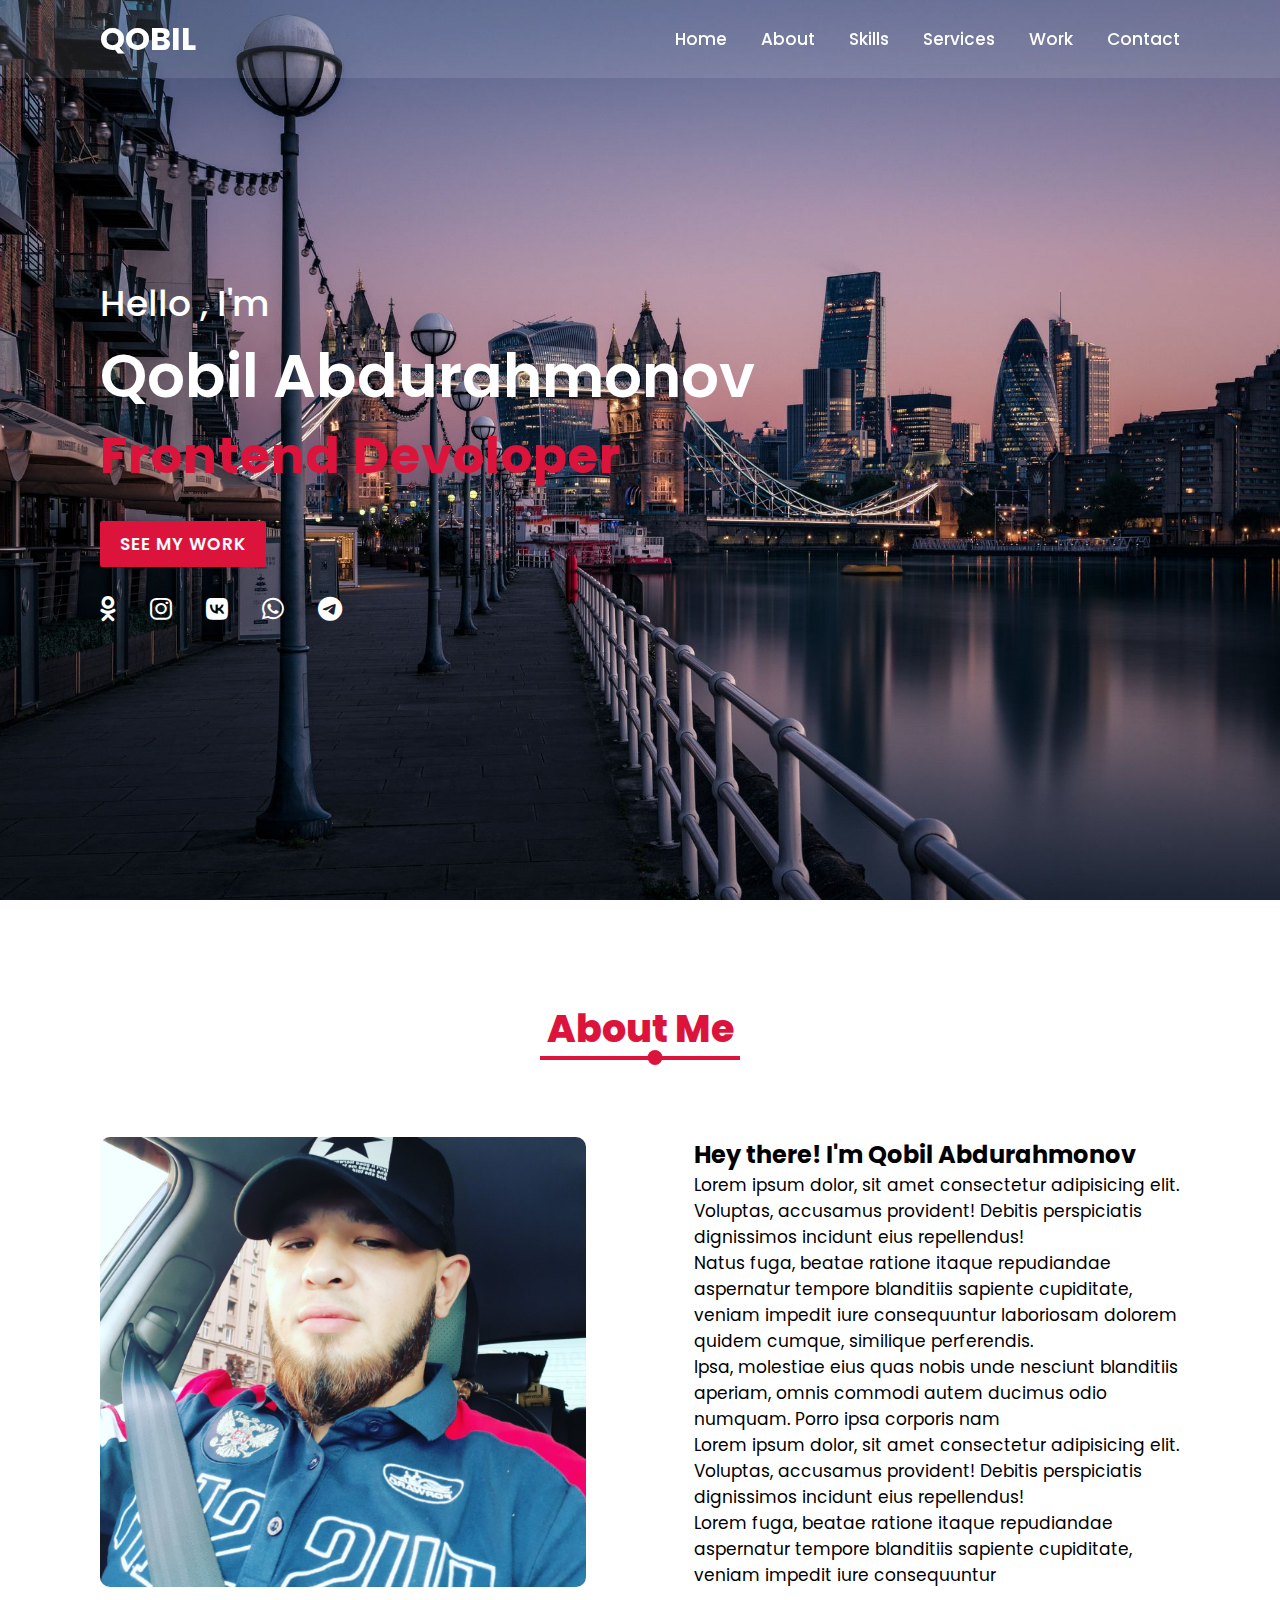
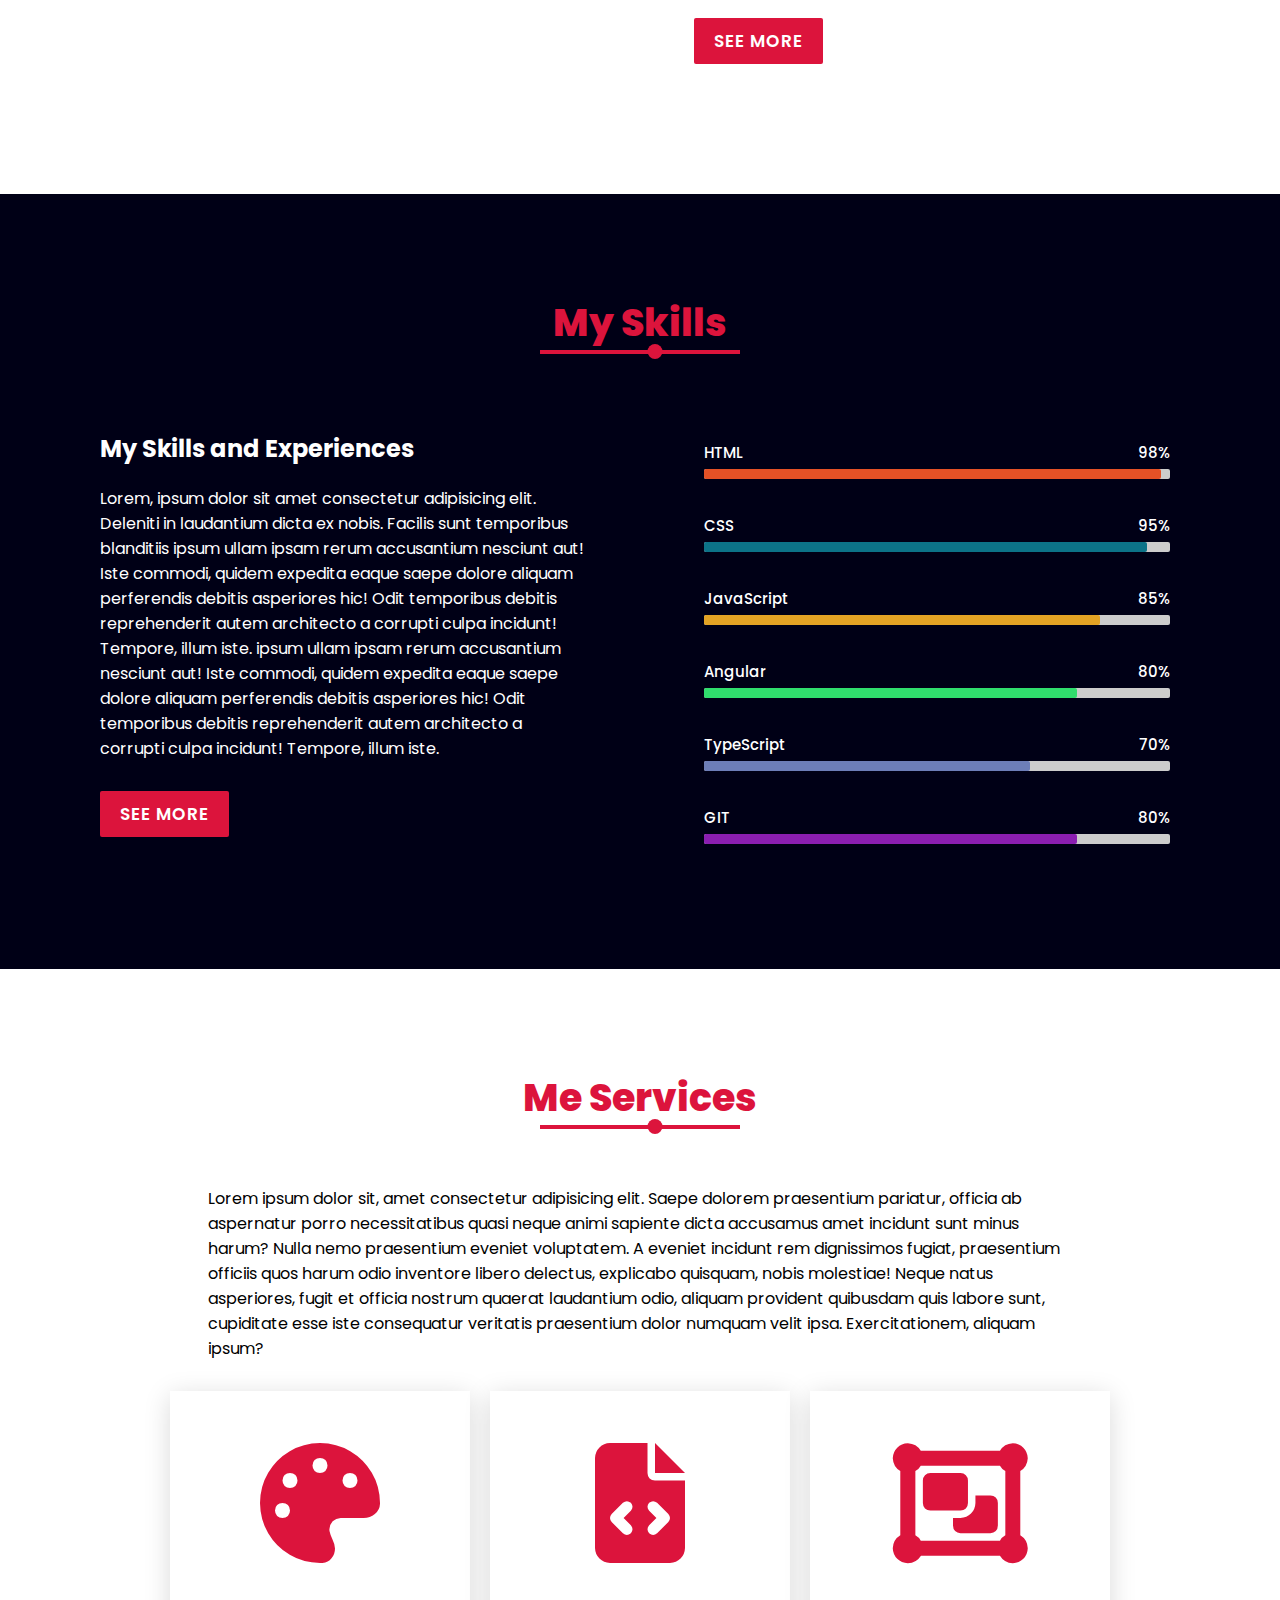
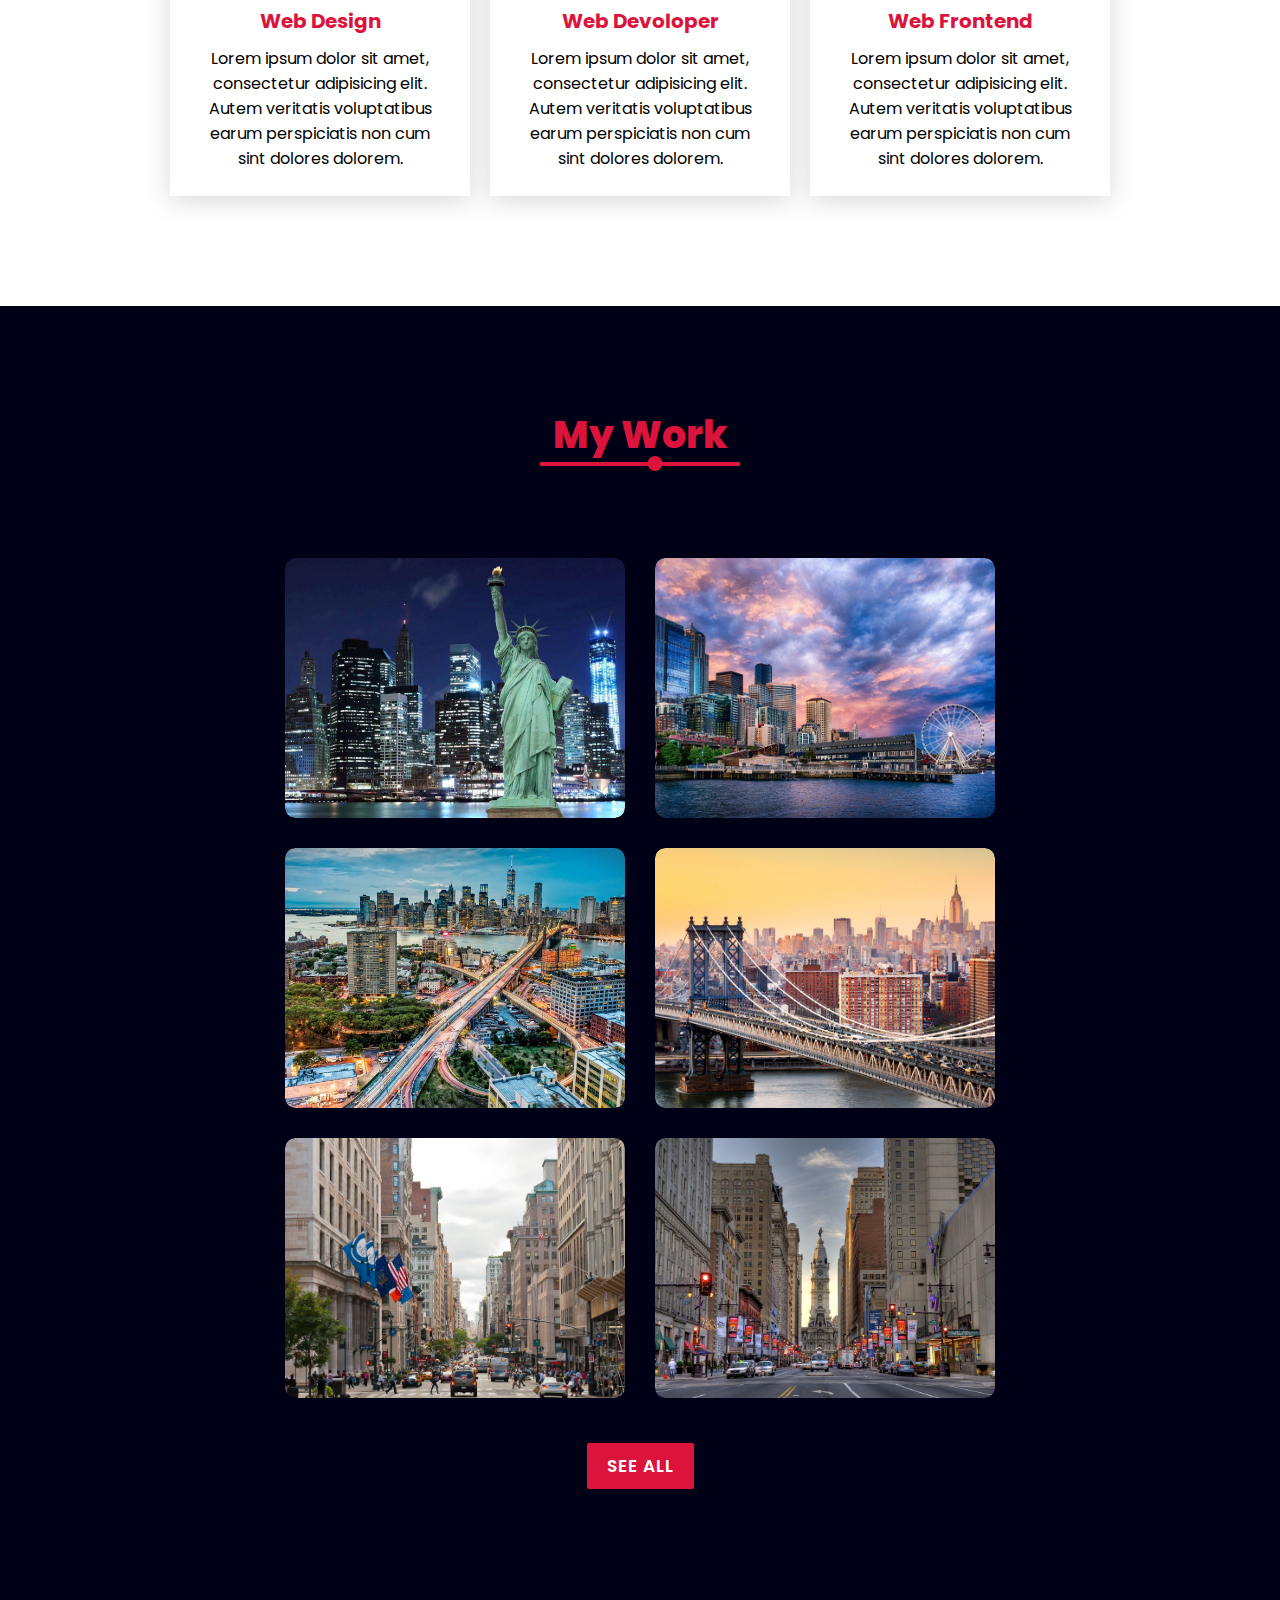
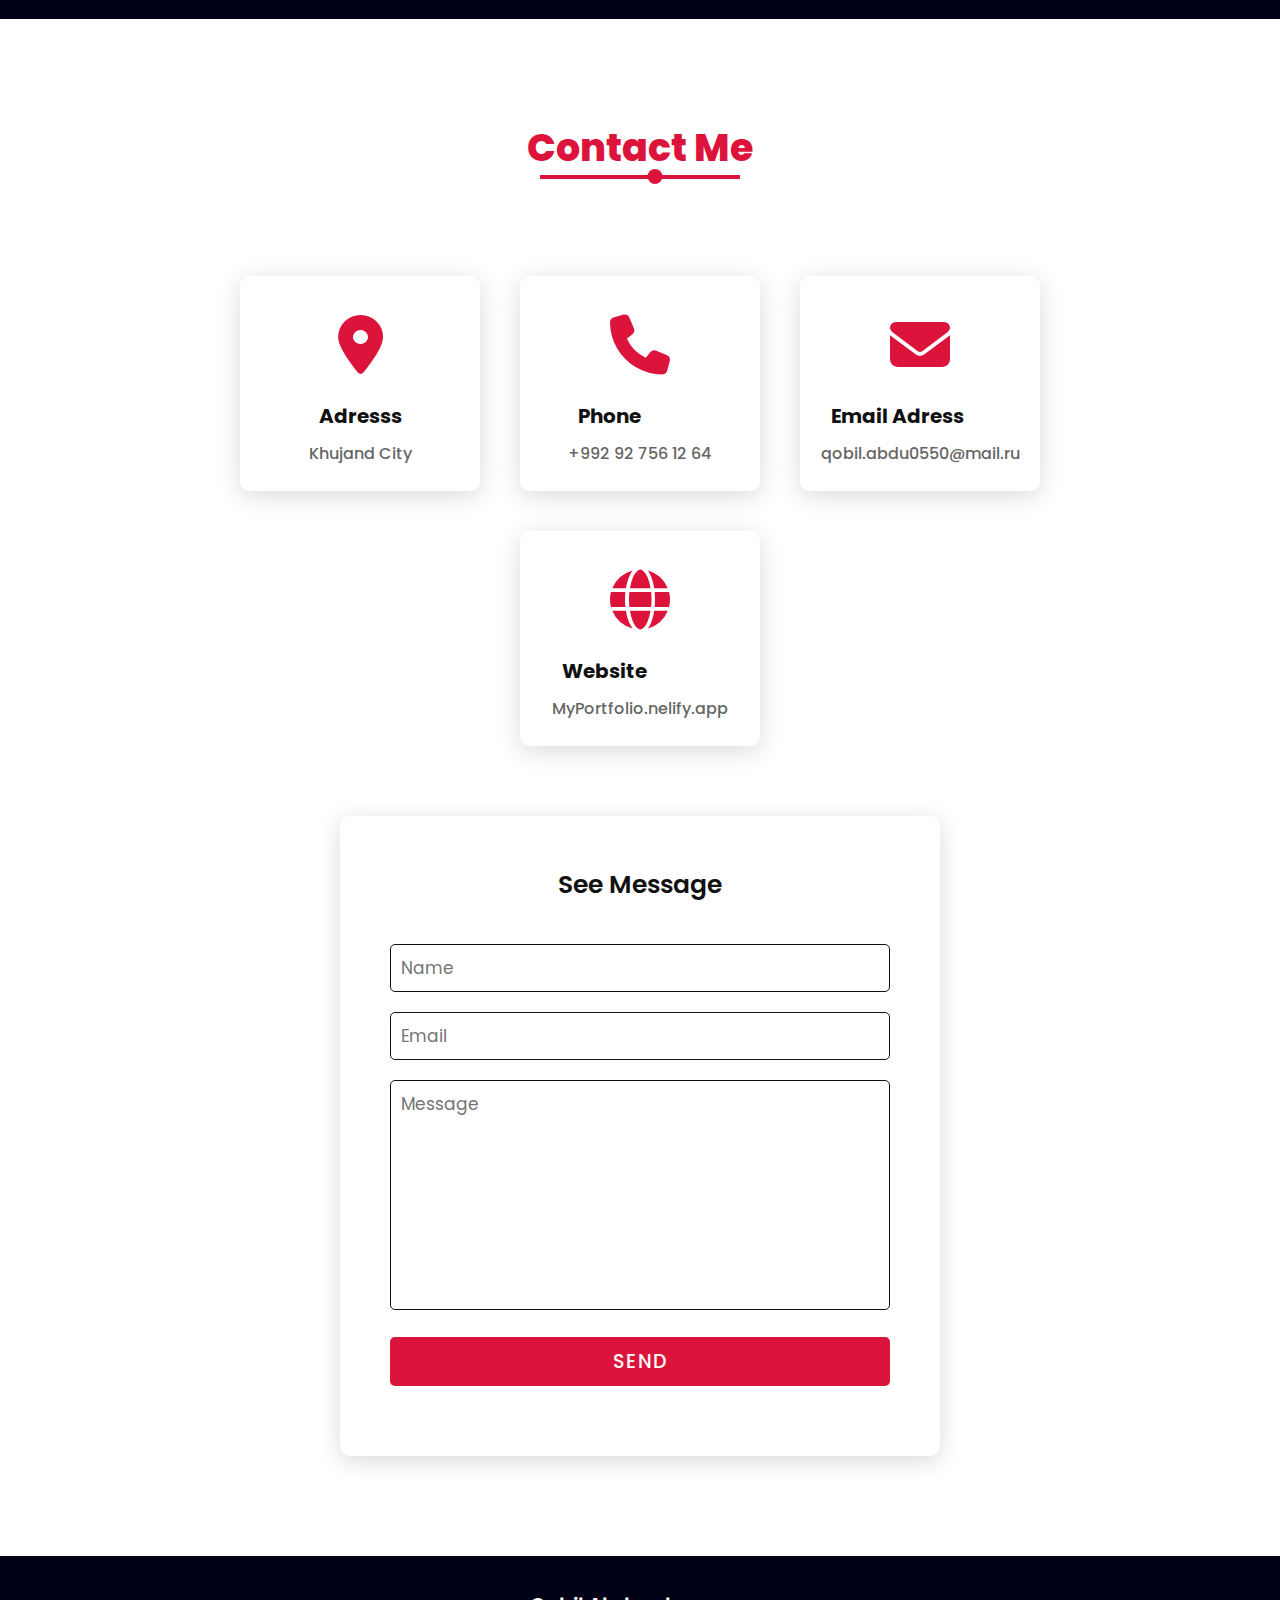
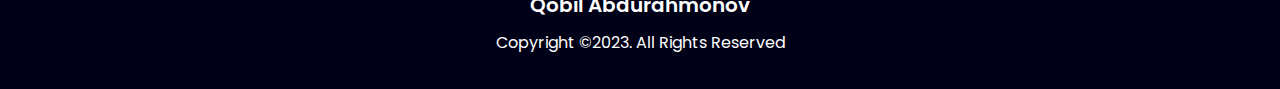
<file: index.html>
<!DOCTYPE html>
<html lang="en">
  <head>
    <meta charset="UTF-8" />
    <meta http-equiv="X-UA-Compatible" content="IE=edge" />
    <meta name="viewport" content="width=device-width, initial-scale=1.0" />
    <link rel="stylesheet" href="style.css" />
    <link
      rel="stylesheet"
      href="https://cdnjs.cloudflare.com/ajax/libs/font-awesome/6.2.1/css/all.min.css"
    />
    <style>
      @import url("https://fonts.googleapis.com/css2?family=Poppins:ital,wght@0,100;0,500;0,600;1,400;1,600&display=swap");
    </style>
    <title>Partfolio</title>
  </head>
  <body>
    <div class="scrollToTop-btn">
      <i class="fas fa-angle-up"></i>
    </div>
    <header>
      <a href="#" class="brand">Qobil</a>
      <div class="menu-btn"></div>
      <div class="navigation">
        <a href="#main">Home</a>
        <a href="#about">About</a>
        <a href="#skills">Skills</a>
        <a href="#services">Services</a>
        <a href="#work">Work</a>
        <a href="#contact">Contact</a>
      </div>
    </header>
    <section class="main" id="main">
      <div class="content">
        <h2>
          Hello , I'm <br />
          <span>Qobil Abdurahmonov</span>
        </h2>
        <div class="animated-text">
          <h3>Frontend Devoloper</h3>
          <h3>TypeScript</h3>
          <h3>Angular</h3>
          <h3>React</h3>
          <h3>Git</h3>
          <h3>Figma</h3>
          <h3>JavaScript</h3>
        </div>
        <a href="#" class="btn">See My Work</a>
        <div class="media-icons">
          <a
            href="https://ok.ru/profile/571070936432?utm_campaign=web_share&utm_content=profile"
            class="fab fa-odnoklassniki"
          ></a>
          <a
            href="https://www.instagram.com/Abdurahmonov_0550/?igshid=YmMyMTA2M2Y%3D "
            class="fab fab fa-instagram"
          ></a>
          <a
            href="https://vk.com/photo573207165_457239180"
            class="fab fa-vk"
          ></a>
          <a
            href="https://wa.me/qr/UKHVYBRKYQAYC1"
            class="fab fab fa-whatsapp"
          ></a>
          <a href="https://t.me/Qobil_Abdurahmonov" class="fab fa-telegram"></a>
        </div>
      </div>
    </section>

    <section class="about" id="about">
      <div class="title reveal">
        <div class="section-title">About Me</div>
      </div>
      <div class="content">
        <div class="column col-left revel">
          <div class="img-card">
            <img src="./photo/photo.jpg" alt="" />
          </div>
        </div>
        <div class="column col-right revel">
          <h2 class="conten-title">Hey there! I'm Qobil Abdurahmonov</h2>
          <p class="paragraph-text">
            Lorem ipsum dolor, sit amet consectetur adipisicing elit. Voluptas,
            accusamus provident! Debitis perspiciatis dignissimos incidunt eius
            repellendus! <br />
            Natus fuga, beatae ratione itaque repudiandae aspernatur tempore
            blanditiis sapiente cupiditate, veniam impedit iure consequuntur
            laboriosam dolorem quidem cumque, similique perferendis. <br />
            Ipsa, molestiae eius quas nobis unde nesciunt blanditiis aperiam,
            omnis commodi autem ducimus odio numquam. Porro ipsa corporis nam
          </p>
          <p class="paragraph-text">
            Lorem ipsum dolor, sit amet consectetur adipisicing elit. Voluptas,
            accusamus provident! Debitis perspiciatis dignissimos incidunt eius
            repellendus! <br />
            Lorem fuga, beatae ratione itaque repudiandae aspernatur tempore
            blanditiis sapiente cupiditate, veniam impedit iure consequuntur
          </p>
          <a href="#" class="btn">See More</a>
        </div>
      </div>
    </section>

    <section class="skills">
      <div class="title reveal" id="skills">
        <div class="section-title">My Skills</div>
      </div>
      <div class="content">
        <div class="column col-left reveal">
          <h2 class="content-title">My Skills and Experiences</h2>
          <p>
            Lorem, ipsum dolor sit amet consectetur adipisicing elit. Deleniti
            in laudantium dicta ex nobis. Facilis sunt temporibus blanditiis
            ipsum ullam ipsam rerum accusantium nesciunt aut! Iste commodi,
            quidem expedita eaque saepe dolore aliquam perferendis debitis
            asperiores hic! Odit temporibus debitis reprehenderit autem
            architecto a corrupti culpa incidunt! Tempore, illum iste. ipsum
            ullam ipsam rerum accusantium nesciunt aut! Iste commodi, quidem
            expedita eaque saepe dolore aliquam perferendis debitis asperiores
            hic! Odit temporibus debitis reprehenderit autem architecto a
            corrupti culpa incidunt! Tempore, illum iste.
          </p>
          <a href="#" class="btn">See More</a>
        </div>
        <div class="column col-right reveal">
          <div class="bar">
            <div class="info">
              <span>HTML</span>
              <span>98%</span>
            </div>
            <div class="line html"></div>
          </div>
          <div class="bar">
            <div class="info">
              <span>CSS</span>
              <span>95%</span>
            </div>
            <div class="line css"></div>
          </div>
          <div class="bar">
            <div class="info">
              <span>JavaScript</span>
              <span>85%</span>
            </div>
            <div class="line JavaScript"></div>
          </div>
          <div class="bar">
            <div class="info">
              <span>Angular</span>
              <span>80%</span>
            </div>
            <div class="line Angular"></div>
          </div>
          <div class="bar">
            <div class="info">
              <span>TypeScript</span>
              <span>70%</span>
            </div>
            <div class="line TypeScript"></div>
          </div>
          <div class="bar">
            <div class="info">
              <span>GIT</span>
              <span>80%</span>
            </div>
            <div class="line Git"></div>
          </div>
        </div>
      </div>
    </section>

    <section class="services" id="services">
      <div class="title reveal">
        <div class="section-title">Me Services</div>
        <p>
          Lorem ipsum dolor sit, amet consectetur adipisicing elit. Saepe
          dolorem praesentium pariatur, officia ab aspernatur porro
          necessitatibus quasi neque animi sapiente dicta accusamus amet
          incidunt sunt minus harum? Nulla nemo praesentium eveniet voluptatem.
          A eveniet incidunt rem dignissimos fugiat, praesentium officiis quos
          harum odio inventore libero delectus, explicabo quisquam, nobis
          molestiae! Neque natus asperiores, fugit et officia nostrum quaerat
          laudantium odio, aliquam provident quibusdam quis labore sunt,
          cupiditate esse iste consequatur veritatis praesentium dolor numquam
          velit ipsa. Exercitationem, aliquam ipsum?
        </p>
      </div>
      <div class="content">
        <div class="card reveal">
          <div class="service-icon">
            <i class="fas fa-palette"></i>
          </div>
          <div class="info">
            <h3>Web Design</h3>
            <p>
              Lorem ipsum dolor sit amet, consectetur adipisicing elit. Autem
              veritatis voluptatibus earum perspiciatis non cum sint dolores
              dolorem.
            </p>
          </div>
        </div>
        <div class="card reveal">
          <div class="service-icon">
            <i class="fas fa-file-code"></i>
          </div>
          <div class="info">
            <h3>Web Devoloper</h3>
            <p>
              Lorem ipsum dolor sit amet, consectetur adipisicing elit. Autem
              veritatis voluptatibus earum perspiciatis non cum sint dolores
              dolorem.
            </p>
          </div>
        </div>
        <div class="card reveal">
          <div class="service-icon">
            <i class="fas far fa-object-group"></i>
          </div>
          <div class="info">
            <h3>Web Frontend</h3>
            <p>
              Lorem ipsum dolor sit amet, consectetur adipisicing elit. Autem
              veritatis voluptatibus earum perspiciatis non cum sint dolores
              dolorem.
            </p>
          </div>
        </div>
      </div>
    </section>

    <section class="work" id="work">
      <div class="title reveal">
        <div class="section-title">My Work</div>
      </div>
      <div class="content">
        <div class="card reveal">
          <div class="card-img">
            <img src="./photo/work1.jpg" alt="" />
          </div>
        </div>
        <div class="card reveal">
          <div class="card-img">
            <img src="./photo/work2.jpg" alt="" />
          </div>
        </div>
        <div class="card reveal">
          <div class="card-img">
            <img src="./photo/work3.jpg" alt="" />
          </div>
        </div>
        <div class="card reveal">
          <div class="card-img">
            <img src="./photo/work4.jpg" alt="" />
          </div>
        </div>
        <div class="card reveal">
          <div class="card-img">
            <img src="./photo/work5.jpg" alt="" />
          </div>
        </div>
        <div class="card reveal">
          <div class="card-img">
            <img src="./photo/work6.jpg" alt="" />
          </div>
        </div>
        <div class="title reveal">
          <a href="#" class="btn">See All</a>
        </div>
      </div>
    </section>

    <section class="contact" id="contact">
      <div class="title reveal">
        <div class="section-title">Contact Me</div>
      </div>
      <div class="content">
        <div class="row">
          <div class="card reveal">
            <div class="contact-icon">
              <i class="fas fas fa-map-marker-alt"></i>
            </div>
            <div class="info">
              <h3>Adresss</h3>
              <span>Khujand City</span>
            </div>
          </div>
          <div class="card reveal">
            <div class="contact-icon">
              <i class="fas fa-phone"></i>
            </div>
            <div class="info">
              <h3>Phone</h3>
              <span
                ><a href="tel:+(992)-92-756-12-64">+992 92 756 12 64</a></span
              >
            </div>
          </div>
          <div class="card reveal">
            <div class="contact-icon">
              <i class="fas far fa-envelope"></i>
            </div>
            <div class="info">
              <h3>Email Adress</h3>
              <span
                ><a href="mailto:qobil.abdu0550@mail.ru"
                  >qobil.abdu0550@mail.ru</a
                ></span
              >
            </div>
          </div>
          <div class="card reveal">
            <div class="contact-icon">
              <i class="fas fas fa-globe"></i>
            </div>
            <div class="info">
              <h3>Website</h3>
              <span>MyPortfolio.nelify.app</span>
            </div>
          </div>
        </div>
        <div class="row">
          <div class="contact-form reveal">
            <h3>See Message</h3>
            <div class="input-box">
              <input type="text" placeholder="Name" />
            </div>
            <div class="input-box">
              <input type="text" placeholder="Email" />
            </div>
            <div class="input-box">
              <textarea cols="80" rows="8" placeholder="Message"></textarea>
            </div>
            <div class="input-box">
              <input type="submit" class="send-btn" value="Send" />
            </div>
          </div>
        </div>
      </div>
    </section>
    <footer class="footer">
      <span class="footer-title">Qobil Abdurahmonov</span>
      <p>Copyright &#169;2023. All Rights Reserved</p>
    </footer>
    <script src="./script.js"></script>
  </body>
</html>
</file>
<file: style.css>
*{
    margin: 0;
    padding: 0;
    box-sizing: border-box;
    scroll-behavior: smooth;
    font-family: 'Poppins', sans-serif;
}
header{
    position: fixed;
    background-color: rgba(255, 255, 255, .1);
    top: 0;
    left: 0;
    width: 100%;
    padding: 15px 100px;
    display: flex;
    justify-content: space-between;
    align-items: center;
    z-index: 999;
}
header.sticky{
    background:crimson;
    padding: 10px 200px;
}
header .brand{
    color: #fff;
    font-size: 32px;
    font-weight: 700;
    text-transform: uppercase;
    text-decoration: none;
}
header .navigation{
    position: relative;

}
header .navigation a{
    color: #fff;
    font-size: 17px;
    font-weight: 500;
    text-decoration: none;
    margin-left: 30px;
    transition: .5s ease;
}
header .navigation a:hover{
    color:#666;
}
section{
    padding: 100px;
}
.main{
    position: relative;
    width: 100%;
    min-height: 100vh;
    display: flex;
    align-items:center;
    background: url(./photo/g.jpg)no-repeat;
    background-size: cover;
    background-position: center;
    background-attachment: fixed;
}
.main .content{
    max-width: 800px;
}
.main .content h2{
    color: #fff;
    font-size: 36px;
    font-weight: 500;
}
.main .content h2 span{
    font-size: 60px;
    font-weight: 600;
}

.animated-text{
    height: 70px;
    overflow: hidden;
    position: relative;
}
.animated-text h3{
    color: crimson;
    font-size: 50px;
    font-weight: 700;
    line-height: 70px;
    letter-spacing: 1px;

}
.animated-text h3:nth-child(1){
    animation:text-move 20s infinite ;
}
@keyframes text-move{
    0%{
        margin-top: 0;
    }
    25%{
        margin-top: -100px;
    }
    50%{
        margin-top: -420px;
    }
    75%{
        margin-top: -100px;
    }
    100%{
        margin-top: 0;
    }
}
.btn{
    color: #fff;
    background-color: crimson;
    font-size: 17px;
    font-weight: 600;
    display: inline-block;
    padding: 10px 20px;
    text-transform: uppercase;
    text-decoration: none;
    letter-spacing: 1px;
    border-radius: 2px;
    margin: 30px 0;
    transition: .5 ease;
}
.btn:hover{
    background: #fff;
    color: #000;
}
.media-icons a{
    color: #fff;
    font-size: 25px;
    margin-right: 30px;
    text-decoration: none;
}


.title{
    width: 100%;
    display: flex;
    justify-content: center;
    align-items: center;
    flex-direction: column;
}
.section-title{
    position: relative;
    color: crimson;
    font-size: 38px;
    font-weight: 800;
    margin-bottom: 60px;
}
.section-title::before{
    content: '';
    position: absolute;
    top: 56px;
    left: 50%;
    width: 200px;
    height: 4px;
    background: crimson;
    transform: translateX(-50%);
}
.section-title::after{
    content: '';
    position: absolute;
    top: 50px;
    left: 50%;
    width: 15px;
    height: 15px;
    border-radius:50%;
    background: crimson;
    transform: translateX(50%);
}

.about .content{
    position: relative;
    width: 100%;
    display: flex;
    justify-content: space-between;
    margin-top: 20px;
}
.about .content .col-left{
    position: relative;
    width: 45%;
}
.about .content .col-right{
    position: relative;
    width: 45%;
}
.about .content .img-card{
    position: relative;
    width: 100%;
    min-height: 450px;
}
.about .content .img-card img{
    position: absolute;
    top: 0;
    left: 0;
    width: 100%;
    height: 100%;
    object-fit: cover;
    border-radius:10px;
}
.about.content .title{
    font-size: 30px;
    font-weight: 800;
    margin-bottom: 20px;
}
.about .paragraph-text{
    font-size: 17px;
}
.skills{
    background: #000016;
}
.skills .content{
    position: relative;
    width: 100%;
    display: flex;
    justify-content: space-between;
    color:#fff;
    margin-top: 20px;
}
.skills .col-left{
    position: relative;
    width: 45%;
}
.skills .col-left .content-title{
    margin-bottom: 20px;
}

.skills .col-right{
    position: relative;
    width: 45%;
}
.skills .col-right .bar{
    margin-bottom: 15px;
    padding: 10px;
}
.skills .col-right .bar .info{
  display: flex;
  align-items: center;
  justify-content: space-between;
  margin-bottom: 5px;
}
.skills .info span{
    font-size: 15px;
    font-weight: 500;
}
.skills .line{
    position: relative;
    width: 100%;
    height: 10px;
    background: #ccc;
    border-radius: 2px;
}

.skills .line::before{
    content: '';
    position: absolute;
    height: 100%;
    top: 0;
    left: 0;
    border-radius: 2px;
}
.skills .html::before{
    width: 98%;
    background: #e45126;
}
.skills .css::before{
    width: 95%;
    background: #0c7388;
}
.skills .JavaScript::before{
    width: 85%;
    background: #e3a324;
}
.skills .Angular::before{
    width: 80%;
    background: #30dd6d;
}
.skills .TypeScript::before{
    width: 70%;
    background: #6d7eb8;
}

.skills .Git::before{ 
    width: 80%;
    background: #8b1eb1;
}

.services .content{
    display: flex;
    justify-content: center;
    flex-wrap: wrap;
    flex-direction: row;
    margin-top: 20px;
}

.title p{
    width: 80%;
}
.services .content .card{
    background: #fff;
    width: 300px;
    margin: 10px;
    padding: 25px;
    justify-content: space-between;
    align-items: center;
    flex-direction: column;
   box-shadow: 0 5px 25px rgba(1 1 1 /15%);
   border: radius 10px;
}
.services .card .service-icon{
    color: crimson;
    font-size: 120px;
    text-align: center;
    transition: transform .50s ease;
}
.services .card .service-icon:hover{
    transform: translateY(-20px);
}
.services .card .info{
    text-align: center;
}
.services .card .info h3{
    color:crimson;
    font-size: 20px;
    font-weight: 700;
    margin: 10px;
}
.work{
    background: #000016;
}
.work .content{
    display: flex;
    justify-content: center;
    flex-direction: row;
    flex-wrap: wrap;
    margin-top: 20px;
}
.work .content .card{
    width: 340px;
    margin: 15px;
}
.work .content .card-img{
    position: relative;
    width: 100%;
    height: 260px;
    border-radius:10px;
    overflow: hidden;
}
.work .content .card-img img{
    position: relative;
    top: 0;
    left: 0;
    width: 100%;
    height: 100%;
    object-fit: cover;
    border-radius:10px;
    transition: .5s ease;
}
.work .content .card-img img:hover{
    transform: scale(1.2);
}

.contact .content{
    display: flex;
    justify-content: center;
    flex-wrap: wrap;
    flex-direction: column;
    margin-top: 20px;
}
.contact .content .row{
    display: flex;
    justify-content: center;
    flex-wrap: wrap;
    flex-direction: row;
}
.contact .row .card{
    background: #fff;
    width: 240px;
    margin: 20px;
    padding: 25px;
    display: flex;
    justify-content: center;
    align-items:center;
    flex-direction: column;
    box-shadow:0 5px 25px rgba(1 1 1 /15%);
    border-radius:10px;
}
.contact .card .contact-icon{
    color: crimson;
    font-size: 60px;
    text-align: center;
    transition: transform .5s ease;
}
.contact .card .contact-icon:hover{
    transform: translateY(-10px);
}
.contact .info a{
    color:#666;
    text-decoration: none;
}
.contact .card:hover .contact-icon{
    transform: translateY(-10px);
}
.contact .card .info h3{
    color: #111;
    font-size: 20px;
    font-weight: 700;
    margin: 10px;
}
.contact .card .info span{
    color:#666;
    font-weight: 500;
}
.contact-form{
    background: #fff;
    max-width: 600px;
    margin-top: 50px;
    padding: 50px;
    border-radius: 10px;
    box-shadow:0 5px 25px rgba(1 1 1 /15%);
}
.contact-form h3{
    color: #111;
    font-size: 25px;
    font-weight: 600;
    text-align: center;
    margin-bottom: 40px;
}
.contact-form .input-box{
    position: relative;
    width: 100%;
    margin-bottom: 20px;
}
.contact-form .input-box input,
.contact-form .input-box textarea{
    color: #111;
    width: 100%;
    padding: 10px;
    font-size: 17px;
    font-weight: 400;
    outline: none;
    border: 1px solid #111;
    border-radius: 5px;
    resize: none;
}
.contact-form .input-box .send-btn{
    color: #fff;
    background: crimson;
    display: inline-block;
    font-size: 19px;
    font-weight: 500;
    text-transform: uppercase;
    letter-spacing: 2px;
    width: 100%;
    border: none;
    cursor: pointer;
    transition: .50s ease;
}
.contact-form .input-box .send-btn:hover{
    background: #fff;
    color: #000;
    border: 1px solid #111
}
.footer{
    background: #000016;
    color: #fff;
    text-align: center;
    padding: 34px;
}
.footer .footer-title{
    font-size: 20px;
    font-weight: 600;
}
.footer p{
    margin-top: 10px;
}
@media (min-width: 1049px){
    .menu-btn{
        display: none;
    }
}

@media (max-width: 1049px){
    header{
        padding: 12px 20px;
    }
    header.sticky{
        padding: 10px 20px;
    }

    header .navigation{
        display: none;
    }
    header.sticky{
        padding: 10px 20px;
    }
    header .navigation.active{
        z-index: 888;
        position: fixed;
        background:#fff;
        top: 0;
        right: 0;
        width: 380px;
        height: 100%;
        display: flex;
        align-items: center;
        justify-content: center;
        flex-direction: column;
        box-sizing: 0 5px 25px rgba(1 1 1 /15%);
        transition: .3s ease;
    }
    header .navigation a{
        color: #000;
        font-size: 22px;
        margin: 10px;
        padding: 0 20px;
        border-radius: 20px;
    }
    header .navigation a:hover{
        background: crimson;
        color: #fff;
    }
    .menu-btn{
        position: absolute;
        background: url(./photo/btn.png)no-repeat;
        background-size: 30px;
        background-position: center;
        width: 40px;
        height: 50px;
        right: 0;
        margin: 0 20px;
        cursor: pointer;
        z-index: 0;
        transition: .5s ease;
        filter: invert(1);
    }
    .menu-btn.active{
        z-index: 999;
        background: url(./photo/x.jpg) no-repeat;
        background-size: 25px;
        background-position: center;
        transition: .3s ease;
        /* filter: invert(1); */
    }
    section{
        padding: 80px 20px;
    }
    .main .content h2{
        font-size: 20px;
    }
    .main .content h2 span{
        font-size: 25px;
    }
    .main .content h3{
        font-size: 35px;
    }
    .section-title{
        font-size: 30px;
    } 
    .about .content{
        flex-direction: column;
    }
    .about .content .column{
        position: relative;
        width: 100%;
    }
    .about .content .col-right{
        margin-top: 40px;
    }
    .skills .content{
        flex-direction: column;
    }
    .skills .content .column{
        position: relative;
        width: 100%;
    }
    .skills .content .col-right{
        margin-top: 40px;
    }
    .contact-form{
        padding: 35px 40px;
    }
}
.scrollToTop-btn{
    z-index: 999;
    position: fixed;
    background: crimson;
    color: #fff;
    width: 45px;
    height: 45px;
    right: 0;
    bottom: 10px;
    font-size: 22px;
    text-align: center;
    line-height: 45px;
    border-radius: 3px;
    cursor: pointer;
    opacity: 0;
    transition:all .3s ease ;
}
.scrollToTop-btn.active{
    right: 20px;
    opacity: 1;
}
</file>
